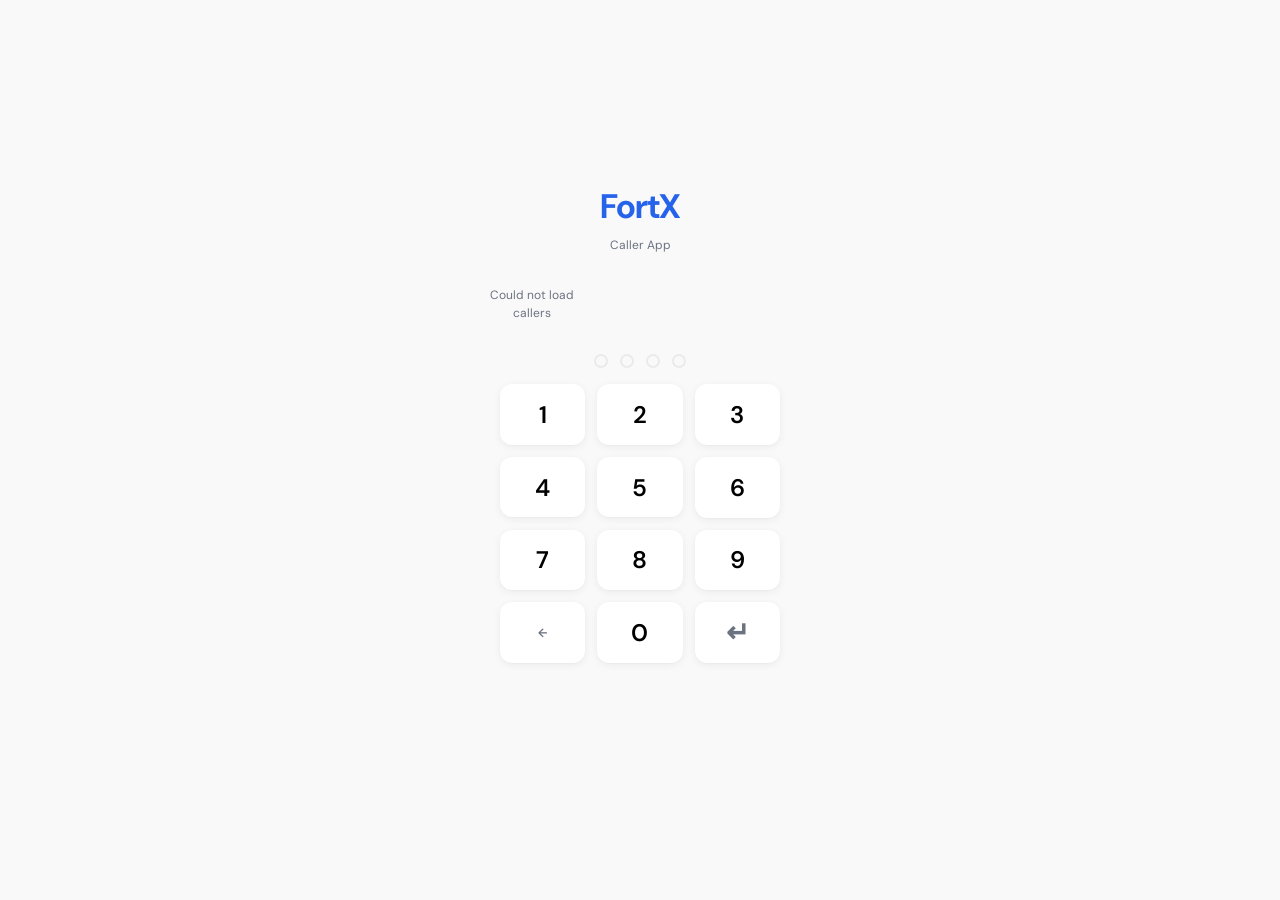
<file: caller-app/index.html>
<!DOCTYPE html>
<html lang="en">
<head>
  <meta charset="UTF-8">
  <meta name="viewport" content="width=device-width, initial-scale=1.0, viewport-fit=cover, user-scalable=no, interactive-widget=resizes-content">
  <meta name="theme-color" content="#2563EB">
  <meta name="apple-mobile-web-app-capable" content="yes">
  <meta name="apple-mobile-web-app-status-bar-style" content="default">
  <title>FortX Caller</title>
  <link rel="manifest" href="manifest.json">
  <link rel="stylesheet" href="css/base.css?v=5">
  <link rel="stylesheet" href="css/components.css?v=5">
  <link rel="stylesheet" href="css/animations.css?v=5">
  <style>
    body { display:flex; align-items:center; justify-content:center; min-height:100vh; min-height:100dvh; }
    .login-wrap { width:100%; max-width:360px; padding:2rem 1.5rem; text-align:center; }
    .login-logo { font-size:var(--text-3xl); font-weight:700; color:var(--accent); letter-spacing:-1px; margin-bottom:0.25rem; }
    .login-sub { font-size:var(--text-sm); color:var(--text-sub); margin-bottom:2rem; }
    .caller-picker { display:grid; grid-template-columns:repeat(3,1fr); gap:0.75rem; margin-bottom:2rem; }
    .caller-card {
      flex:1; padding:1.25rem 0.75rem; border-radius:var(--radius-card); border:2px solid var(--border);
      background:var(--surface); box-shadow:var(--shadow-card); cursor:pointer;
      transition:all 0.2s ease; text-align:center;
    }
    .caller-card.selected { border-color:var(--accent); background:var(--accent-light); }
    .caller-card:active { transform:scale(0.97); }
    .caller-initial {
      width:48px; height:48px; border-radius:50%; background:var(--bg); color:var(--text-primary);
      display:flex; align-items:center; justify-content:center; font-size:var(--text-lg); font-weight:700;
      margin:0 auto 0.5rem;
    }
    .caller-card.selected .caller-initial { background:var(--accent); color:white; }
    .caller-name { font-size:var(--text-base); font-weight:600; }
    .pin-section { margin-bottom:1.5rem; }
    .pin-dots { display:flex; gap:0.75rem; justify-content:center; margin-bottom:1rem; }
    .pin-dot {
      width:14px; height:14px; border-radius:50%; border:2px solid var(--border);
      transition:all 0.2s ease;
    }
    .pin-dot.filled { background:var(--accent); border-color:var(--accent); }
    .keypad { display:grid; grid-template-columns:repeat(3,1fr); gap:0.75rem; max-width:280px; margin:0 auto; }
    .key {
      width:100%; aspect-ratio:1.4; border-radius:var(--radius-btn); background:var(--surface);
      box-shadow:var(--shadow-card); display:flex; align-items:center; justify-content:center;
      font-size:var(--text-xl); font-weight:600; cursor:pointer; transition:all 0.15s ease;
    }
    .key:active { background:var(--bg); transform:scale(0.95); }
    .key-back { font-size:var(--text-sm); color:var(--text-sub); }
    .login-error { color:var(--red); font-size:var(--text-sm); margin-top:0.75rem; min-height:1.25rem; }
  </style>
</head>
<body>
  <div class="login-wrap">
    <div class="login-logo">FortX</div>
    <div class="login-sub">Caller App</div>

    <div class="caller-picker" id="caller-picker"></div>

    <div class="pin-section">
      <div class="pin-dots" id="pin-dots">
        <div class="pin-dot"></div>
        <div class="pin-dot"></div>
        <div class="pin-dot"></div>
        <div class="pin-dot"></div>
      </div>
      <div class="keypad" id="keypad">
        <button class="key" data-digit="1">1</button>
        <button class="key" data-digit="2">2</button>
        <button class="key" data-digit="3">3</button>
        <button class="key" data-digit="4">4</button>
        <button class="key" data-digit="5">5</button>
        <button class="key" data-digit="6">6</button>
        <button class="key" data-digit="7">7</button>
        <button class="key" data-digit="8">8</button>
        <button class="key" data-digit="9">9</button>
        <button class="key key-back" data-action="back">←</button>
        <button class="key" data-digit="0">0</button>
        <button class="key key-back" data-action="submit" style="font-size:var(--text-2xl)">↵</button>
      </div>
      <div class="login-error" id="login-error"></div>
    </div>
  </div>

  <div class="toast-container" id="toast-container"></div>

  <script src="js/config.js"></script>
  <script src="js/auth.js"></script>
  <script src="js/components/toast.js"></script>
  <script>
    Toast.init();

    if (Auth.isLoggedIn()) {
      window.location.href = 'app.html';
    }

    let selectedName = '';
    let pin = '';

    async function loadCallers() {
      try {
        const res = await fetch(CONFIG.API_BASE + '/callers/names');
        if (!res.ok) throw new Error();
        const callers = await res.json();
        const picker = document.getElementById('caller-picker');
        picker.innerHTML = callers.map(c => `
          <div class="caller-card" data-name="${c.name}">
            <div class="caller-initial">${c.name[0]}</div>
            <div class="caller-name">${c.name}</div>
          </div>
        `).join('');
        picker.querySelectorAll('.caller-card').forEach(card => {
          card.addEventListener('click', () => {
            picker.querySelectorAll('.caller-card').forEach(c => c.classList.remove('selected'));
            card.classList.add('selected');
            selectedName = card.dataset.name;
            document.getElementById('login-error').textContent = '';
          });
        });
      } catch (e) {
        document.getElementById('caller-picker').innerHTML = '<div style="color:var(--text-sub);font-size:var(--text-sm)">Could not load callers</div>';
      }
    }
    loadCallers();

    document.querySelectorAll('.key[data-digit]').forEach(key => {
      key.addEventListener('click', () => {
        if (pin.length >= 4) return;
        pin += key.dataset.digit;
        updatePinDots();
        if (pin.length === 4) attemptLogin();
      });
    });

    document.querySelectorAll('.key[data-action]').forEach(key => {
      key.addEventListener('click', () => {
        if (key.dataset.action === 'back') pin = pin.slice(0, -1);
        if (key.dataset.action === 'submit' && pin.length === 4) attemptLogin();
        updatePinDots();
      });
    });

    function updatePinDots() {
      document.querySelectorAll('.pin-dot').forEach((dot, i) => {
        dot.classList.toggle('filled', i < pin.length);
      });
    }

    let loggingIn = false;

    async function attemptLogin() {
      if (loggingIn) return;
      if (!selectedName) {
        document.getElementById('login-error').textContent = 'Select your name first';
        pin = '';
        updatePinDots();
        return;
      }
      loggingIn = true;
      try {
        await Auth.login(selectedName, pin);
        window.location.href = 'app.html';
      } catch (e) {
        loggingIn = false;
        document.getElementById('login-error').textContent = e.message || 'Invalid PIN';
        pin = '';
        updatePinDots();
      }
    }
  </script>
</body>
</html>
</file>
<file: caller-app/css/base.css>
@import url('https://fonts.googleapis.com/css2?family=DM+Sans:ital,opsz,wght@0,9..40,300;0,9..40,400;0,9..40,500;0,9..40,600;0,9..40,700&display=swap');

*, *::before, *::after {
  margin: 0;
  padding: 0;
  box-sizing: border-box;
}

:root {
  --bg:           #F9F9F9;
  --surface:      #FFFFFF;
  --border:       rgba(0, 0, 0, 0.06);
  --text-primary: #1A1A1A;
  --text-sub:     #6B7280;
  --accent:       #2563EB;
  --accent-light: #EFF6FF;
  --green:        #16A34A;
  --green-light:  #F0FDF4;
  --red:          #DC2626;
  --red-light:    #FEF2F2;
  --yellow:       #D97706;
  --yellow-light:  #FFFBEB;
  --purple:       #7C3AED;
  --purple-light: #F5F3FF;
  --radius-card:  16px;
  --radius-btn:   12px;
  --shadow-card:  0 0.5px 1px rgba(0,0,0,0.04), 0 2px 8px rgba(0,0,0,0.06);
  --shadow-hover: 0 1px 4px rgba(0,0,0,0.06), 0 4px 16px rgba(0,0,0,0.10);
  --text-xs:      10.5px;
  --text-sm:      12px;
  --text-base:    14px;
  --text-md:      16px;
  --text-lg:      20px;
  --text-xl:      24px;
  --text-2xl:     28px;
  --text-3xl:     34px;
  --nav-height:   64px;
}

html {
  font-size: 16px;
  -webkit-text-size-adjust: 100%;
  -webkit-tap-highlight-color: transparent;
}

body {
  font-family: 'DM Sans', -apple-system, BlinkMacSystemFont, sans-serif;
  background: var(--bg);
  color: var(--text-primary);
  line-height: 1.5;
  min-height: 100vh;
  min-height: 100dvh;
  overscroll-behavior: none;
  -webkit-font-smoothing: antialiased;
}

a { color: var(--accent); text-decoration: none; }
a:active { opacity: 0.7; }

input, button, textarea {
  font-family: inherit;
  font-size: inherit;
  border: none;
  outline: none;
  background: none;
}

button { cursor: pointer; -webkit-user-select: none; user-select: none; }

.app-container {
  max-width: 480px;
  margin: 0 auto;
  padding: 0 1rem;
  padding-bottom: calc(var(--nav-height) + 1.5rem);
}

.page-title {
  font-size: var(--text-2xl);
  font-weight: 700;
  letter-spacing: -0.3px;
}

.page-subtitle {
  font-size: var(--text-sm);
  color: var(--text-sub);
  margin-top: 2px;
}

.section-header {
  font-size: var(--text-md);
  font-weight: 600;
  margin-bottom: 0.75rem;
}

.sr-only {
  position: absolute;
  width: 1px;
  height: 1px;
  overflow: hidden;
  clip: rect(0,0,0,0);
  white-space: nowrap;
}

.stat-box {
  padding: 1rem;
  display: flex;
  flex-direction: column;
}

.skeleton {
  background: linear-gradient(90deg, var(--border) 25%, var(--bg) 50%, var(--border) 75%);
  background-size: 200% 100%;
  animation: skeletonShimmer 1.5s ease infinite;
  border-radius: var(--radius-btn);
}

@keyframes skeletonShimmer {
  0% { background-position: 200% 0; }
  100% { background-position: -200% 0; }
}

.script-line {
  font-size: var(--text-base);
  line-height: 1.65;
  color: var(--text-primary);
}
</file>
<file: caller-app/css/components.css>
.card {
  background: var(--surface);
  border-radius: var(--radius-card);
  box-shadow: var(--shadow-card);
  padding: 1.25rem;
  transition: box-shadow 0.2s ease;
  display: flex;
  flex-direction: column;
  height: 100%;
}

.card:active {
  box-shadow: var(--shadow-hover);
}

.card + .card {
  margin-top: 0.625rem;
}

div[style*="grid"] > .card {
  margin-top: 0;
}

.btn {
  display: inline-flex;
  align-items: center;
  justify-content: center;
  gap: 0.5rem;
  padding: 0.75rem 1.5rem;
  border-radius: var(--radius-btn);
  font-weight: 600;
  font-size: var(--text-base);
  transition: all 0.2s ease;
  min-height: 48px;
}

.btn-primary {
  background: var(--accent);
  color: white;
}

.btn-primary:active {
  background: #1d4ed8;
  transform: scale(0.97);
}

.btn-secondary {
  background: var(--bg);
  color: var(--text-primary);
}

.btn-secondary:active {
  background: #efefef;
}

.btn-danger {
  background: var(--red-light);
  color: var(--red);
}

.btn-danger:active {
  background: #fde5e5;
}

.btn-full {
  width: 100%;
}

.btn-sm {
  padding: 0.5rem 1rem;
  font-size: var(--text-sm);
  min-height: 36px;
}

.badge {
  display: inline-flex;
  align-items: center;
  gap: 0.25rem;
  padding: 0.25rem 0.75rem;
  border-radius: 100px;
  font-size: var(--text-xs);
  font-weight: 600;
  letter-spacing: 0.3px;
  text-transform: uppercase;
}

.badge-green { background: var(--green-light); color: var(--green); }
.badge-red { background: var(--red-light); color: var(--red); }
.badge-yellow { background: var(--yellow-light); color: var(--yellow); }
.badge-accent { background: var(--accent-light); color: var(--accent); }
.badge-gray { background: var(--bg); color: var(--text-sub); }

.pill {
  display: inline-flex;
  align-items: center;
  padding: 0.35rem 0.85rem;
  border-radius: 100px;
  font-size: var(--text-xs);
  font-weight: 500;
}

.progress-bar {
  width: 100%;
  height: 6px;
  background: var(--bg);
  border-radius: 100px;
  overflow: hidden;
}

.progress-bar-fill {
  height: 100%;
  border-radius: 100px;
  background: var(--accent);
  transition: width 0.4s ease;
}

.progress-bar-fill.green { background: var(--green); }

.stat-value {
  font-size: var(--text-2xl);
  font-weight: 700;
  letter-spacing: -0.5px;
}

.stat-label {
  font-size: var(--text-sm);
  color: var(--text-sub);
  margin-top: 2px;
}

.modal-overlay {
  position: fixed;
  inset: 0;
  background: rgba(0,0,0,0.4);
  z-index: 100;
  display: flex;
  align-items: flex-end;
  justify-content: center;
  opacity: 0;
  pointer-events: none;
  transition: opacity 0.2s ease;
}

.modal-overlay.active {
  opacity: 1;
  pointer-events: auto;
}

.modal {
  background: var(--surface);
  border-radius: var(--radius-card) var(--radius-card) 0 0;
  padding: 1.5rem;
  width: 100%;
  max-width: 480px;
  max-height: 90vh;
  overflow-y: auto;
  transform: translateY(100%);
  transition: transform 0.3s ease;
}

.modal-overlay.active .modal {
  transform: translateY(0);
}

.modal-handle {
  width: 36px;
  height: 4px;
  background: var(--border);
  border-radius: 100px;
  margin: 0 auto 1.25rem;
}

.input-group {
  margin-bottom: 1rem;
}

.input-group label {
  display: block;
  font-size: var(--text-sm);
  font-weight: 500;
  margin-bottom: 0.375rem;
  color: var(--text-primary);
}

.input-field {
  width: 100%;
  padding: 0.75rem 1rem;
  border: 1.5px solid var(--border);
  border-radius: var(--radius-btn);
  font-size: var(--text-base);
  background: var(--surface);
  transition: border-color 0.2s ease;
}

.input-field:focus {
  border-color: var(--accent);
}

.input-field::placeholder {
  color: var(--text-sub);
  opacity: 0.6;
}

.input-error {
  border-color: var(--red);
}

.input-error-text {
  font-size: var(--text-xs);
  color: var(--red);
  margin-top: 0.25rem;
}

.divider {
  height: 1px;
  background: var(--border);
  margin: 1rem 0;
}

.empty-state {
  text-align: center;
  padding: 3rem 1.5rem;
  color: var(--text-sub);
}

.empty-state-icon {
  font-size: 40px;
  margin-bottom: 0.75rem;
}

.empty-state-text {
  font-size: var(--text-base);
}

.bottom-nav {
  position: fixed;
  bottom: 0;
  left: 0;
  right: 0;
  height: var(--nav-height);
  background: var(--surface);
  border-top: 1px solid var(--border);
  display: flex;
  align-items: center;
  justify-content: space-around;
  z-index: 50;
  padding-bottom: env(safe-area-inset-bottom, 0);
}

.nav-item {
  display: flex;
  flex-direction: column;
  align-items: center;
  gap: 2px;
  padding: 0.5rem 1rem;
  color: var(--text-sub);
  font-size: var(--text-xs);
  font-weight: 500;
  transition: color 0.2s ease;
  -webkit-tap-highlight-color: transparent;
}

.nav-item.active {
  color: var(--accent);
}

.nav-item svg {
  width: 22px;
  height: 22px;
}

.toast-container {
  position: fixed;
  top: 1rem;
  left: 50%;
  transform: translateX(-50%);
  z-index: 200;
  display: flex;
  flex-direction: column;
  gap: 0.5rem;
  pointer-events: none;
  width: calc(100% - 2rem);
  max-width: 440px;
}

.toast {
  background: var(--text-primary);
  color: white;
  padding: 0.875rem 1.25rem;
  border-radius: var(--radius-btn);
  font-size: var(--text-sm);
  font-weight: 500;
  box-shadow: var(--shadow-hover);
  animation: toastIn 0.3s ease, toastOut 0.3s ease 2.7s forwards;
  pointer-events: auto;
}

.toast-success { background: var(--green); }
.toast-error { background: var(--red); }

.info-tip {
  display: inline-flex;
  align-items: center;
  justify-content: center;
  width: 16px;
  height: 16px;
  border-radius: 50%;
  background: var(--border);
  color: var(--text-sub);
  font-size: 9px;
  font-weight: 700;
  cursor: help;
  margin-left: 0.25rem;
}

.chat-bubble {
  display: flex;
  gap: 0.5rem;
  max-width: 88%;
  align-items: flex-end;
}

.chat-bubble-user {
  margin-left: auto;
  flex-direction: row-reverse;
}

.chat-bubble-kitter {
  margin-right: auto;
}

.chat-avatar {
  width: 28px;
  height: 28px;
  border-radius: 50%;
  background: var(--accent);
  display: flex;
  align-items: center;
  justify-content: center;
  flex-shrink: 0;
}

.chat-text {
  padding: 0.625rem 0.875rem;
  border-radius: 16px;
  font-size: var(--text-sm);
  line-height: 1.5;
  white-space: pre-wrap;
}

.chat-bubble-user .chat-text {
  background: var(--accent);
  color: white;
  border-bottom-right-radius: 4px;
}

.chat-bubble-kitter .chat-text {
  background: var(--surface);
  box-shadow: var(--shadow-card);
  border-bottom-left-radius: 4px;
}

.chat-input-bar {
  position: fixed;
  bottom: 64px;
  left: 0;
  right: 0;
  display: flex;
  gap: 0.5rem;
  padding: 0.75rem 1rem;
  padding-bottom: 0.75rem;
  background: var(--surface);
  border-top: 1px solid var(--border);
  z-index: 45;
}

.chat-input {
  flex: 1;
  padding: 0.625rem 1rem;
  border: 1.5px solid var(--border);
  border-radius: 100px;
  font-size: var(--text-sm);
  background: var(--bg);
}

.chat-input:focus {
  border-color: var(--accent);
  outline: none;
}

.chat-send-btn {
  width: 40px;
  height: 40px;
  border-radius: 50%;
  background: var(--accent);
  color: white;
  display: flex;
  align-items: center;
  justify-content: center;
  flex-shrink: 0;
}

.chat-send-btn:active {
  opacity: 0.8;
}

.chat-quick-reply {
  padding: 0.4rem 0.875rem;
  border-radius: 100px;
  background: var(--accent-light);
  color: var(--accent);
  font-size: var(--text-xs);
  font-weight: 600;
  border: 1px solid var(--accent);
  cursor: pointer;
  transition: all 0.15s;
}

.chat-quick-reply:active {
  background: var(--accent);
  color: white;
}

.chat-typing-dots {
  display: flex;
  gap: 4px;
  padding: 0.75rem 1rem;
}

.chat-typing-dots span {
  width: 6px;
  height: 6px;
  border-radius: 50%;
  background: var(--text-sub);
  animation: typingBounce 1.4s ease-in-out infinite;
}

.chat-typing-dots span:nth-child(2) { animation-delay: 0.2s; }
.chat-typing-dots span:nth-child(3) { animation-delay: 0.4s; }

@keyframes typingBounce {
  0%, 60%, 100% { transform: translateY(0); opacity: 0.4; }
  30% { transform: translateY(-4px); opacity: 1; }
}

.script-step {
  display: flex;
  align-items: center;
  gap: 0.5rem;
  margin-bottom: 0.75rem;
}

.script-objection-q {
  display: flex;
  align-items: flex-start;
  gap: 0.5rem;
  font-weight: 600;
  color: var(--red);
  margin-bottom: 0.75rem;
  font-size: var(--text-sm);
}

.script-objection-q svg {
  flex-shrink: 0;
  margin-top: 2px;
}

.script-objection-a {
  font-size: var(--text-sm);
  line-height: 1.65;
  color: var(--text-primary);
  padding: 0.75rem;
  background: var(--accent-light);
  border-radius: var(--radius-btn);
}
</file>
<file: caller-app/css/animations.css>
@keyframes toastIn {
  from { opacity: 0; transform: translateY(-12px); }
  to { opacity: 1; transform: translateY(0); }
}

@keyframes toastOut {
  from { opacity: 1; transform: translateY(0); }
  to { opacity: 0; transform: translateY(-12px); }
}

@keyframes fadeIn {
  from { opacity: 0; }
  to { opacity: 1; }
}

@keyframes slideUp {
  from { opacity: 0; transform: translateY(16px); }
  to { opacity: 1; transform: translateY(0); }
}

@keyframes flipIn {
  from { transform: rotateX(90deg); opacity: 0; }
  to { transform: rotateX(0deg); opacity: 1; }
}

@keyframes pulse {
  0%, 100% { transform: scale(1); }
  50% { transform: scale(1.05); }
}

@keyframes shimmer {
  0% { background-position: -200% 0; }
  100% { background-position: 200% 0; }
}

@keyframes confettiDrop {
  0% { transform: translateY(0) rotate(0deg); opacity: 1; }
  100% { transform: translateY(120px) rotate(720deg); opacity: 0; }
}

.anim-fade-in {
  animation: fadeIn 0.25s ease;
}

.anim-slide-up {
  animation: slideUp 0.3s ease;
}

.anim-flip-in {
  animation: flipIn 0.4s ease;
  perspective: 600px;
}

.anim-pulse {
  animation: pulse 0.3s ease;
}

.skeleton {
  background: linear-gradient(90deg, var(--bg) 25%, #efefef 50%, var(--bg) 75%);
  background-size: 200% 100%;
  animation: shimmer 1.5s ease infinite;
  border-radius: 6px;
}

.confetti-piece {
  position: fixed;
  width: 8px;
  height: 8px;
  border-radius: 2px;
  pointer-events: none;
  z-index: 300;
  animation: confettiDrop 1.2s ease-out forwards;
}

.transition-all {
  transition: all 0.2s ease;
}

.live-dot {
  width: 8px;
  height: 8px;
  border-radius: 50%;
  background: var(--accent);
  box-shadow: 0 0 4px var(--accent), 0 0 8px rgba(37,99,235,0.4);
  animation: livePulse 2s ease-in-out infinite;
  flex-shrink: 0;
}

@keyframes livePulse {
  0%, 100% { opacity: 1; box-shadow: 0 0 4px var(--accent), 0 0 8px rgba(37,99,235,0.4); }
  50% { opacity: 0.4; box-shadow: 0 0 2px var(--accent), 0 0 4px rgba(37,99,235,0.2); }
}

.call-btn-glow {
  display: flex;
  align-items: center;
  justify-content: center;
  gap: 0.5rem;
  width: 100%;
  min-height: 48px;
  padding: 0.75rem 1.5rem;
  border-radius: var(--radius-btn);
  font-weight: 600;
  font-size: var(--text-base);
  font-family: inherit;
  color: white;
  text-decoration: none;
  border: none;
  cursor: pointer;
  background: linear-gradient(135deg, #2563EB 0%, #3b82f6 50%, #2563EB 100%);
  background-size: 200% 200%;
  animation: btnGradientShift 4s ease infinite;
  box-shadow:
    0 0 12px rgba(37,99,235,0.3),
    0 0 24px rgba(37,99,235,0.15),
    0 1px 3px rgba(0,0,0,0.1);
  position: relative;
  overflow: hidden;
}

.call-btn-glow::before {
  content: '';
  position: absolute;
  top: -50%;
  left: -50%;
  width: 200%;
  height: 200%;
  background: radial-gradient(circle, rgba(255,255,255,0.15) 0%, transparent 60%);
  animation: glowOrbit 6s linear infinite;
  pointer-events: none;
}

.call-btn-glow:active {
  transform: scale(0.97);
  box-shadow:
    0 0 8px rgba(37,99,235,0.4),
    0 0 16px rgba(37,99,235,0.2),
    0 1px 3px rgba(0,0,0,0.1);
}

@keyframes btnGradientShift {
  0% { background-position: 0% 50%; }
  50% { background-position: 100% 50%; }
  100% { background-position: 0% 50%; }
}

@keyframes glowOrbit {
  0% { transform: rotate(0deg) translateX(20%); }
  100% { transform: rotate(360deg) translateX(20%); }
}
</file>
